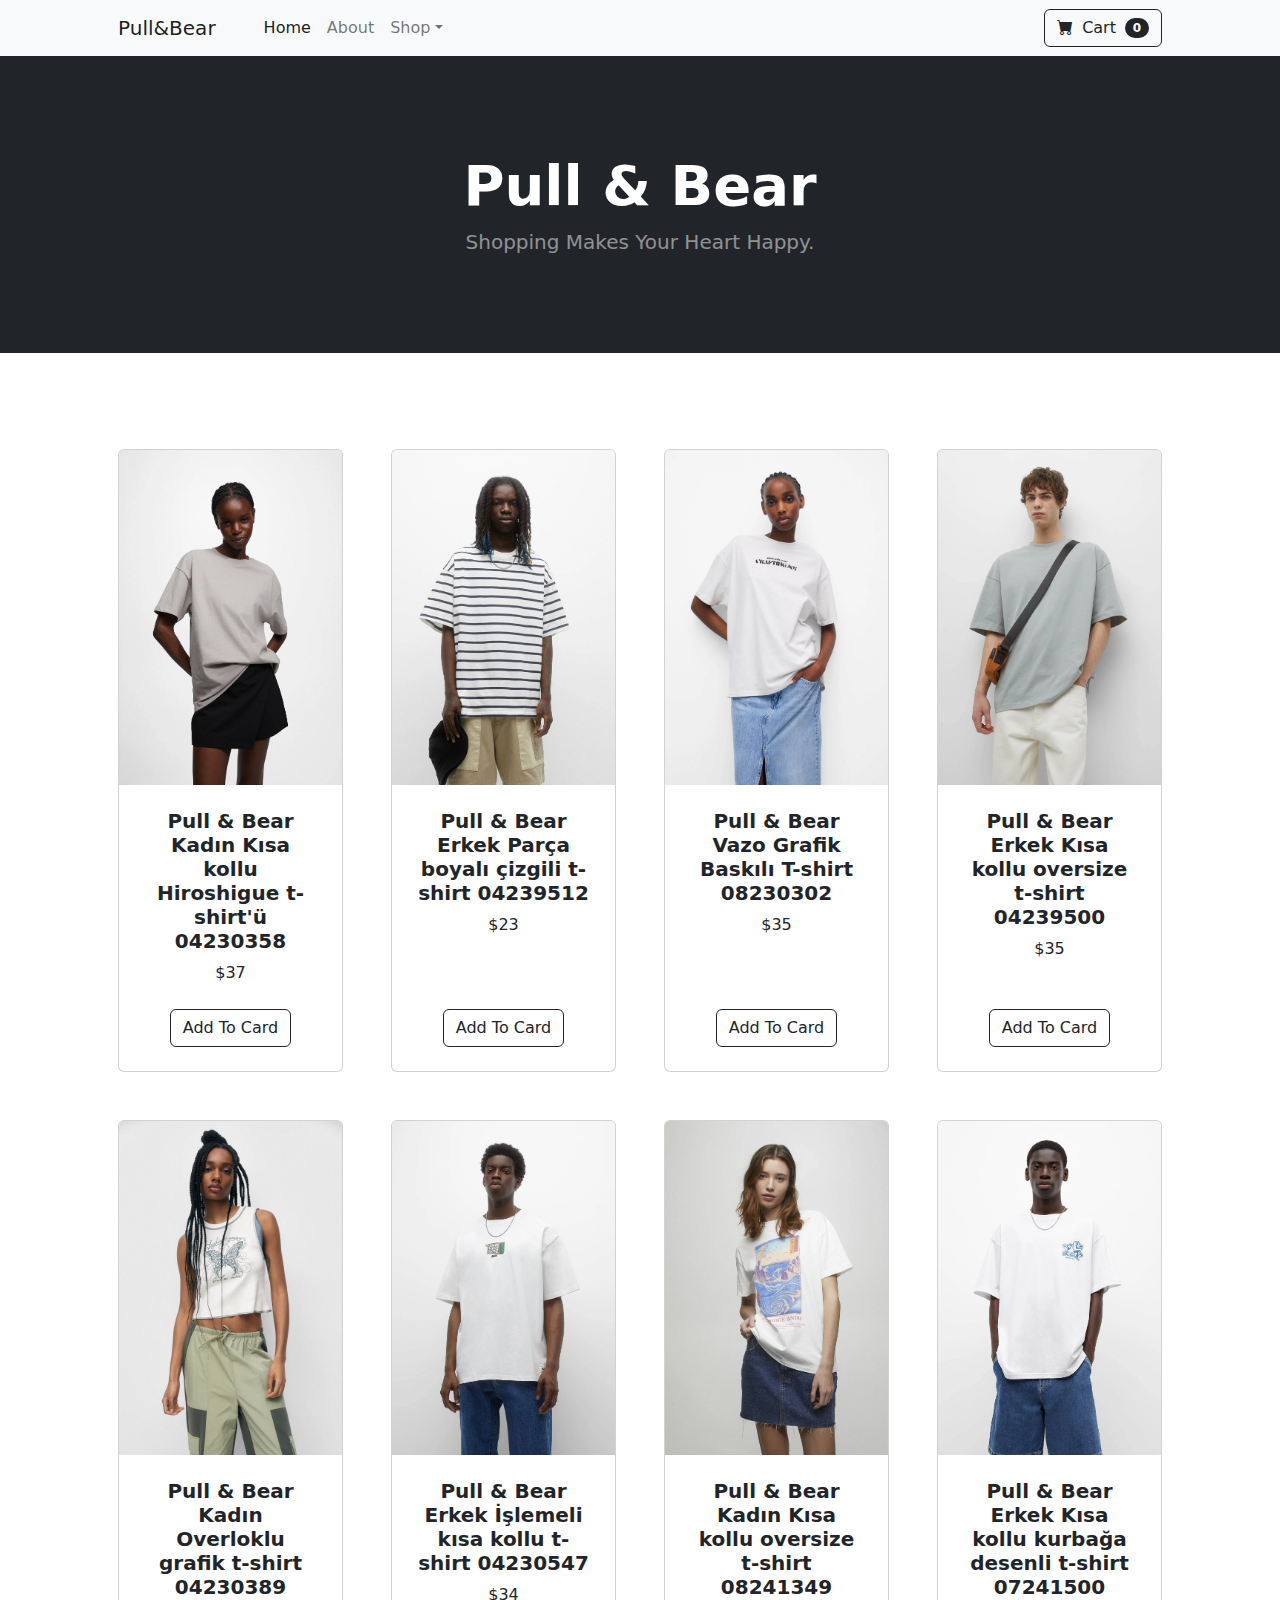
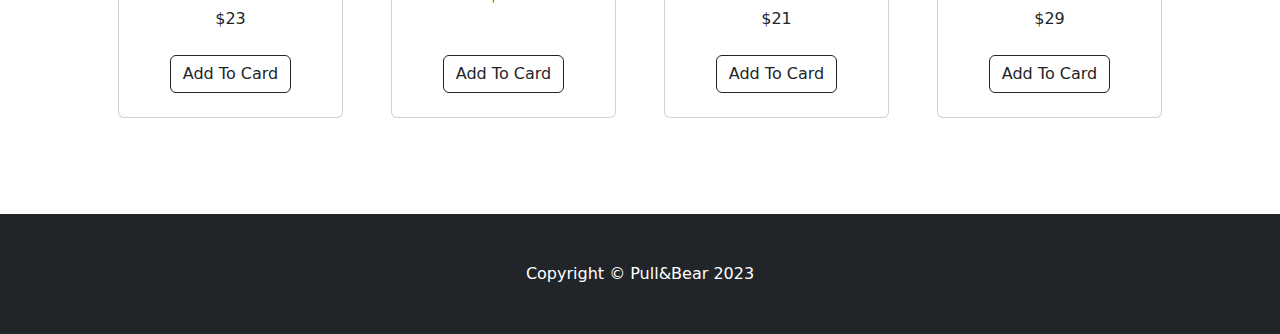
<file: index.html>
<!DOCTYPE html>
<html lang="en">
    <head>
        <meta charset="utf-8" />
        <meta name="viewport" content="width=device-width, initial-scale=1, shrink-to-fit=no" />
        <meta name="description" content="" />
        <meta name="author" content="" />
        <title>Pull&Bear</title>
        <!-- Favicon-->
        <link rel="icon" type="image/x-icon" href="assets/logo.jpeg" />
        <!-- Bootstrap icons-->
        <link href="https://cdn.jsdelivr.net/npm/bootstrap-icons@1.5.0/font/bootstrap-icons.css" rel="stylesheet" />
        <!-- Core theme CSS (includes Bootstrap)-->
        <link href="css/styles.css" rel="stylesheet" />
    </head>
    <body>
        <!-- Navigation-->
        <nav class="navbar navbar-expand-lg navbar-light bg-light">
            <div class="container px-4 px-lg-5">
                <a class="navbar-brand" href="#!">Pull&Bear</a>
                <button class="navbar-toggler" type="button" data-bs-toggle="collapse" data-bs-target="#navbarSupportedContent" aria-controls="navbarSupportedContent" aria-expanded="false" aria-label="Toggle navigation"><span class="navbar-toggler-icon"></span></button>
                <div class="collapse navbar-collapse" id="navbarSupportedContent">
                    <ul class="navbar-nav me-auto mb-2 mb-lg-0 ms-lg-4">
                        <li class="nav-item"><a class="nav-link active" aria-current="page" href="#!">Home</a></li>
                        <li class="nav-item"><a class="nav-link" href="#!">About</a></li>
                        <li class="nav-item dropdown">
                            <a class="nav-link dropdown-toggle" id="navbarDropdown" href="#" role="button" data-bs-toggle="dropdown" aria-expanded="false">Shop</a>
                            <ul class="dropdown-menu" aria-labelledby="navbarDropdown">
                                <li><a class="dropdown-item" href="#!">All Products</a></li>
                                <li><hr class="dropdown-divider" /></li>
                                <li><a class="dropdown-item" href="#!">Popular Items</a></li>
                                <li><a class="dropdown-item" href="#!">New Arrivals</a></li>
                            </ul>
                        </li>
                    </ul>
                    <form class="d-flex">
                        <a href="basket.html" class="btn btn-outline-dark" type="submit">
                            <i class="bi-cart-fill me-1"></i>
                            Cart
                            <span id="count" class="badge bg-dark text-white ms-1 rounded-pill">0</span>
                        </a>
                    </form>
                </div>
            </div>
        </nav>
        <!-- Header-->
        <header class="bg-dark py-5">
            <div class="container px-4 px-lg-5 my-5">
                <div class="text-center text-white">
                    <h1 class="display-4 fw-bolder">Pull & Bear</h1>
                    <p class="lead fw-normal text-white-50 mb-0">Shopping Makes Your Heart Happy.</p>
                </div>
            </div>
        </header>
        <!-- Section-->
        <section class="py-5">
            <div class="container px-4 px-lg-5 mt-5">
                <div class="all-prod row gx-4 gx-lg-5 row-cols-2 row-cols-md-3 row-cols-xl-4 justify-content-center">
                </div>
            </div>
        </section>
        <!-- Footer-->
        <footer class="py-5 bg-dark">
            <div class="container"><p class="m-0 text-center text-white">Copyright &copy; Pull&Bear 2023</p></div>
        </footer>
        <!-- Bootstrap core JS-->
        <script src="https://cdn.jsdelivr.net/npm/bootstrap@5.2.3/dist/js/bootstrap.bundle.min.js"></script>
        <!-- Core theme JS-->
        <script src="js/scripts.js"></script>
    </body>
</html>
</file>
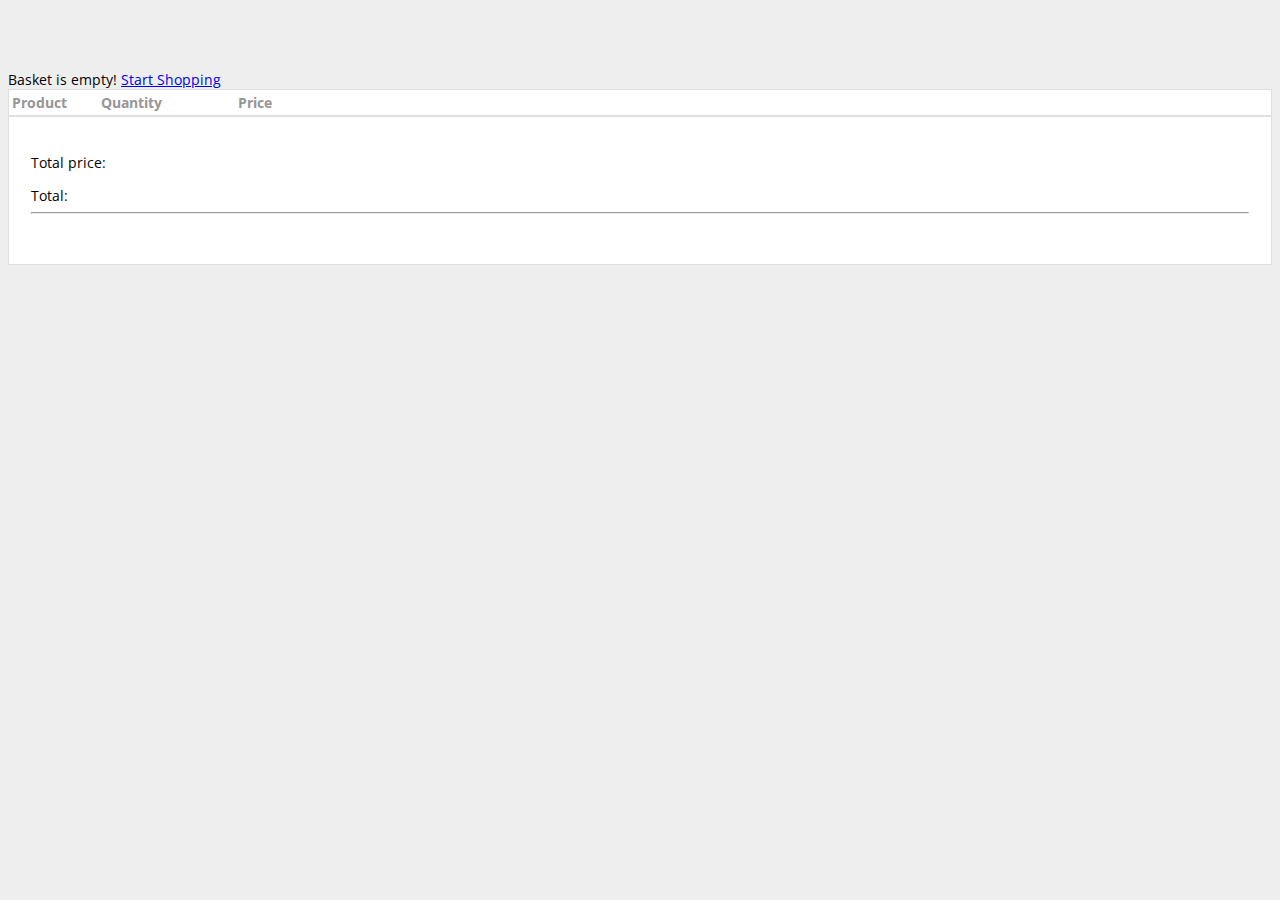
<file: basket.html>
<!DOCTYPE html>
<html lang="en">
  <head>
    <meta charset="UTF-8" />
    <meta name="viewport" content="width=device-width, initial-scale=1.0" />
    <link rel="stylesheet" href="css/basket.css" />
    <link rel="icon" type="image/x-icon" href="assets/logo.jpeg" />
    <link
      href="https://cdn.jsdelivr.net/npm/bootstrap@5.3.0/dist/css/bootstrap.min.css"
      rel="stylesheet"
      integrity="sha384-9ndCyUaIbzAi2FUVXJi0CjmCapSmO7SnpJef0486qhLnuZ2cdeRhO02iuK6FUUVM"
      crossorigin="anonymous"
    />
    <title>Basket</title>
  </head>
  <body>
    <div class="container-fluid">
      <div class="row">
        <div class="w-50 mx-auto mt-3 text-center" id="alert"></div>
        <aside class="col-lg-9">
          <div class="card">
            <div class="table-responsive">
              <table class="table table-borderless table-shopping-cart">
                <thead class="text-muted">
                  <tr class="small text-uppercase">
                    <th scope="col">Product</th>
                    <th scope="col" width="120">Quantity</th>
                    <th scope="col" width="120">Price</th>
                    <th
                      scope="col"
                      class="text-right d-none d-md-block"
                      width="200"
                    ></th>
                  </tr>
                </thead>
                <tbody id="tbody"></tbody>
              </table>
            </div>
          </div>
        </aside>

        <aside class="col-lg-3 card-all">
          <div class="card">
            <div class="card-body">
              <dl class="dlist-align">
                <dt>Total price:</dt>
                <dd class="text-right ml-3 total-price"></dd>
              </dl>
              <dl class="dlist-align">
                <dt>Total:</dt>
                <dd class="text-right text-dark b ml-3">
                  <strong class="total-price-last"></strong>
                </dd>
              </dl>
              <hr />
              <a
                href="#"
                class="btn btn-out btn-primary btn-square btn-main"
                data-abc="true"
              >
                Make Purchase
              </a>
              <a
                href="index.html"
                class="btn btn-out btn-success btn-square btn-main mt-2"
                data-abc="true"
                >Continue Shopping</a
              >
              <a
                href="#"
                class="btn btn-out btn-danger btn-square btn-main mt-2"
                data-abc="true"
                id="remove-all"
                >Remove All</a
              >
            </div>
          </div>
        </aside>
      </div>
    </div>
    <script src="js/basket.js"></script>
  </body>
</html>
</file>
<file: css/basket.css>
@import url('https://fonts.googleapis.com/css?family=Open+Sans&display=swap');body{background-color: #eeeeee;font-family: 'Open Sans',serif;font-size: 14px}.container-fluid{margin-top:70px}.card-body{-ms-flex: 1 1 auto;flex: 1 1 auto;padding: 1.40rem}.img-sm{width: 80px;height: 80px}.itemside .info{padding-left: 15px;padding-right: 7px}.table-shopping-cart .price-wrap{line-height: 1.2}.table-shopping-cart .price{font-weight: bold;margin-right: 5px;display: block}.text-muted{color: #969696 !important}a{text-decoration: none !important}.card{position: relative;display: -ms-flexbox;display: flex;-ms-flex-direction: column;flex-direction: column;min-width: 0;word-wrap: break-word;background-color: #fff;background-clip: border-box;border: 1px solid rgba(0,0,0,.125);border-radius: 0px}.itemside{position: relative;display: -webkit-box;display: -ms-flexbox;display: flex;width: 100%}.dlist-align{display: -webkit-box;display: -ms-flexbox;display: flex}[class*="dlist-"]{margin-bottom: 5px}.coupon{border-radius: 1px}.price{font-weight: 600;color: #212529}.btn.btn-out{outline: 1px solid #fff;outline-offset: -5px}.btn-main{border-radius: 2px;text-transform: capitalize;font-size: 15px;padding: 10px 19px;cursor: pointer;color: #fff;width: 100%}.btn-light{color: #ffffff;background-color: #F44336;border-color: #f8f9fa;font-size: 12px}.btn-light:hover{color: #ffffff;background-color: #F44336;border-color: #F44336}.btn-apply{font-size: 11px}

.alert-message a{
    text-decoration: underline !important;
}

.table-shopping-cart .price{
    display: inline-block;
}

img{
    object-fit: contain;
}
</file>
